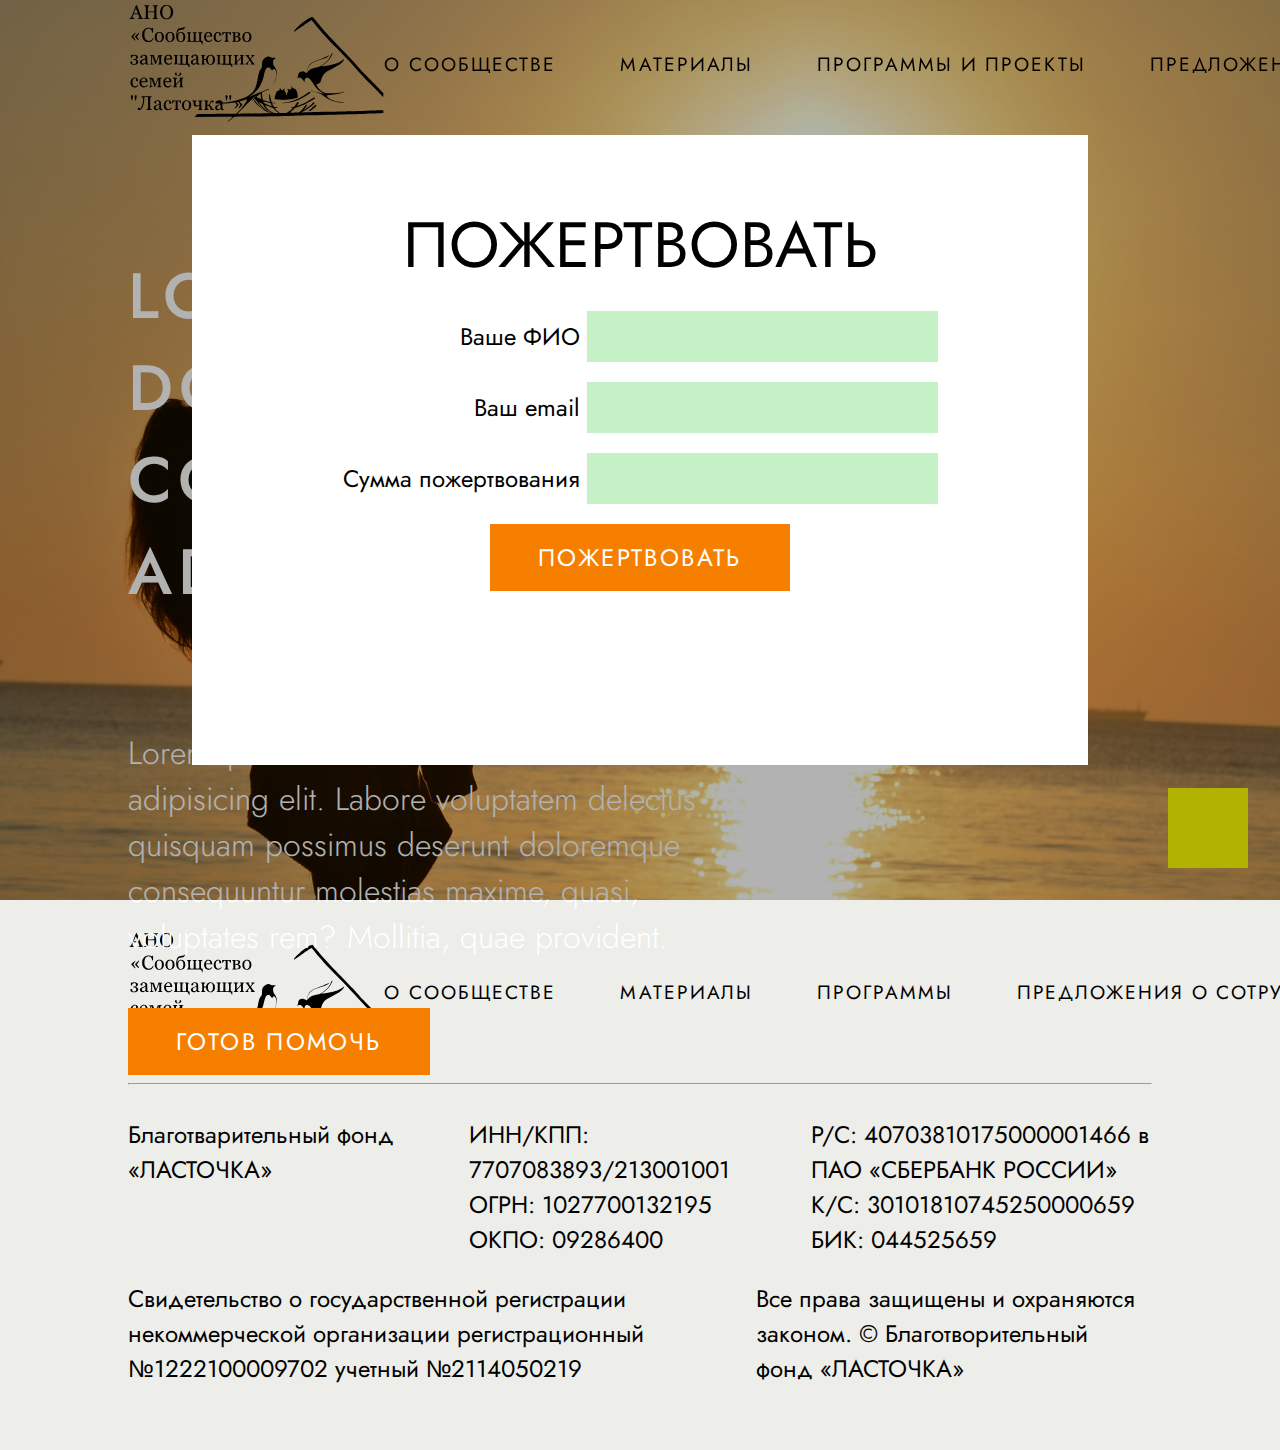
<file: index.html>
<!DOCTYPE html>
<html lang="ru">
  <head>
    <meta charset="UTF-8" />
    <meta http-equiv="X-UA-Compatible" content="IE=edge" />
    <meta name="viewport" content="width=device-width, initial-scale=1.0" />

    <link rel="stylesheet" href="css/variables.css" />
    <link rel="stylesheet" href="css/config.css" />
    <link rel="stylesheet" href="css/fonts.css" />
    <link rel="stylesheet" href="css/media.css" />
    <link rel="stylesheet" href="css/keyframes.css" />
    <link rel="stylesheet" href="css/general.css" />
    <link rel="stylesheet" href="css/header.css" />
    <link rel="stylesheet" href="css/footer.css" />
    <link rel="stylesheet" href="css/blocks/index.css" />
    <link rel="stylesheet" href="css/blocks/nav.css" />
    <link rel="stylesheet" href="css/blocks/button.css" />
    <link rel="stylesheet" href="css/blocks/ready-to-help.css" />
    <link rel="stylesheet" href="css/blocks/modal.css" />
    <link rel="stylesheet" href="css/blocks/logo.css" />

    <title>Index</title>
  </head>
  <body>
    <div class="page">
      <img src="images/index__splash.jpg" alt="" class="page__splash" />
      <!-- <div class="page__splash-overlay"></div> -->

      <header id="header" class="header header_fixed">
        <a href="#" class="logo">
          <img src="icons/logo.svg" alt="" class="logo__img" />
        </a>
        <nav class="nav">
          <ul class="nav__box-1">
            <li class="nav__item">
              <a href="#" class="nav__item-link">О сообществе</a>
              <ul class="nav-dropdown">
                <li class="nav-dropdown__item">
                  <a href="#" class="nav-dropdown__item-link">О сообществе</a>
                </li>
                <li class="nav-dropdown__item">
                  <a href="#" class="nav-dropdown__item-link">Команда</a>
                </li>
                <li class="nav-dropdown__item">
                  <a href="#" class="nav-dropdown__item-link">Цели</a>
                </li>
                <li class="nav-dropdown__item">
                  <a href="#" class="nav-dropdown__item-link">Задачи</a>
                </li>
                <li class="nav-dropdown__item">
                  <a href="#" class="nav-dropdown__item-link"
                    >Уставные документы</a
                  >
                </li>
                <li class="nav-dropdown__item">
                  <a href="#" class="nav-dropdown__item-link">Отчеты</a>
                </li>
                <li class="nav-dropdown__item">
                  <a href="#" class="nav-dropdown__item-link">Контакты</a>
                </li>
                <li class="nav-dropdown__item">
                  <a href="#" class="nav-dropdown__item-link">Партнёры</a>
                </li>
              </ul>
            </li>
            <li class="nav__item">
              <a href="#" class="nav__item-link">Материалы</a>
              <ul class="nav-dropdown">
                <li class="nav-dropdown__item">
                  <a href="#" class="nav-dropdown__item-link">Новости</a>
                </li>
                <li class="nav-dropdown__item">
                  <a href="#" class="nav-dropdown__item-link">Статьи</a>
                </li>
                <li class="nav-dropdown__item">
                  <a href="#" class="nav-dropdown__item-link">Истории</a>
                </li>
                <li class="nav-dropdown__item">
                  <a href="#" class="nav-dropdown__item-link">Литература</a>
                </li>
              </ul>
            </li>
            <li class="nav__item">
              <a href="#" class="nav__item-link">Программы и проекты</a>
              <ul class="nav-dropdown">
                <li class="nav-dropdown__item">
                  <a href="#" class="nav-dropdown__item-link"
                    >Клуб приёмных родителей</a
                  >
                </li>
                <li class="nav-dropdown__item">
                  <a href="#" class="nav-dropdown__item-link"
                    >Ресурсные кружки "На равных"</a
                  >
                </li>
                <li class="nav-dropdown__item">
                  <a href="#" class="nav-dropdown__item-link"
                    >Школа осознанного родительства</a
                  >
                </li>
                <li class="nav-dropdown__item">
                  <a href="#" class="nav-dropdown__item-link"
                    >Постинтернатное сопровождение</a
                  >
                </li>
                <li class="nav-dropdown__item">
                  <a href="#" class="nav-dropdown__item-link"
                    >Помощь в тяжелой жизненной ситуации</a
                  >
                </li>
                <li class="nav-dropdown__item">
                  <a href="#" class="nav-dropdown__item-link"
                    >Консультация специалистов</a
                  >
                </li>
                <li class="nav-dropdown__item">
                  <a href="#" class="nav-dropdown__item-link"
                    >Будущим приёмным родителям</a
                  >
                </li>
              </ul>
            </li>
            <li class="nav__item">
              <a href="#" class="nav__item-link">Предложения о сотрудниках</a>
            </li>
          </ul>
        </nav>
      </header>
      <div class="page__box-1">
        <h1 class="page__title">
          Lorem, ipsum dolor sit amet consectetur adipisicing elit.
        </h1>
        <p class="page__text">
          Lorem ipsum dolor sit amet consectetur adipisicing elit. Labore
          voluptatem delectus quisquam possimus deserunt doloremque consequuntur
          molestias maxime, quasi, voluptates rem? Mollitia, quae provident.
        </p>
        <button class="button button_ready-to-help">Готов помочь</button>
      </div>
      <footer id="footer" class="footer">
        <header id="header" class="header">
          <a href="#" class="logo">
            <img src="icons/logo.svg" alt="" class="logo__img" />
          </a>
          <nav class="nav">
            <ul class="nav__box-1">
              <li class="nav__item">
                <a href="#" class="nav__item-link">О сообществе</a>
              </li>
              <li class="nav__item">
                <a href="#" class="nav__item-link">Материалы</a>
              </li>
              <li class="nav__item">
                <a href="#" class="nav__item-link">Программы</a>
              </li>
              <li class="nav__item">
                <a href="#" class="nav__item-link">Предложения о сотрудниках</a>
              </li>
            </ul>
          </nav>
        </header>

        <hr class="footer__hr" />

        <div class="footer__box-1">
          <div class="footer__box-11">
            <div class="footer__box-111">
              <p class="footer__text">Благотварительный фонд «ЛАСТОЧКА»</p>
            </div>
            <div class="footer__box-111">
              <p class="footer__text">ИНН/КПП: 7707083893/213001001</p>
              <p class="footer__text">ОГРН: 1027700132195</p>
              <p class="footer__text">ОКПО: 09286400</p>
            </div>
            <div class="footer__box-111">
              <p class="footer__text">
                Р/С: 40703810175000001466 в ПАО «СБЕРБАНК РОССИИ»
              </p>
              <p class="footer__text">К/С: 30101810745250000659</p>
              <p class="footer__text">БИК: 044525659</p>
            </div>
          </div>

          <div class="footer__box-12">
            <p class="footer__text">
              Свидетельство о государственной регистрации некоммерческой
              организации регистрационный №1222100009702 учетный №2114050219
            </p>
            <p class="footer__text">
              Все права защищены и охраняются законом. © Благотворительный фонд
              «ЛАСТОЧКА»
            </p>
          </div>
        </div>
      </footer>

      <button id="ready-to-help" class="ready-to-help"></button>

      <div id="modal" class="modal">
        <div class="modal__inner">
          <h1>ПОЖЕРТВОВАТЬ</h1>
          <div class="modal__inner-align">
            
            <label
              >Ваше ФИО <input class="modal__inner-input" type="text"
            /></label>
            <label
              >Ваш email <input class="modal__inner-input" type="email"
            /></label>
            <label
              >Сумма пожертвования
              <input class="modal__inner-input" type="number"
            /></label>
          </div>
            <button class="button button_ready-to-help">ПОЖЕРТВОВАТЬ</button>
          
        </div>
      </div>
    </div>

    <script src="js/general.js"></script>
    <script src="js/modal.js"></script>
  </body>
</html>
</file>
<file: css/variables.css>
:root {
    --selection__color: #fff;
    --selection__background-color: #000;

    --min-width: 280px;
    --font-family: 'Jost', sans-serif;
    --font-size: 16px;
    --font-weight: 400;
    --text-transform: none;
    --letter-spacing: 0;

    --color: #000;
    --background-color: #fff;

    --h1__font-size: 64px;
    --h2__font-size: 32px;
    --h3__font-size: 24px;

    --header__height: 128px;
    
    --p__font-size: 32px;
}
</file>
<file: css/config.css>
*,
*::before,
*::after {
  box-sizing: border-box;
}

::selection {
  color: var(--selection__color);
  background-color: var(--selection__background-color);
}

html {
  scroll-behavior: smooth;
}

body {
  margin: 0;

  position: relative;

  min-width: var(--min-width);

  font-family: var(--font-family);
  font-size: var(--font-size);
  font-weight: var(--font-weight);

  text-transform: var(--text-transform);
  letter-spacing: var(--letter-spacing);

  color: var(--color);
  background-color: var(--background-color);
}

body,
.page {
  min-height: 100vh;
}

svg,
img,
video,
a {
  display: block;
}

img,
video {
  object-fit: cover;
}

a {
  text-decoration: none;

  color: inherit;

  outline: none;
}

input,
button {
  padding: 0;

  font-family: inherit;
  font-size: inherit;
  font-weight: inherit;

  text-transform: inherit;
  letter-spacing: inherit;

  background: none;

  border: none;
  outline: none;
}

button {
  cursor: pointer;
}

/* ul,
ol {
  margin: 0;
  padding: 0;

  list-style-type: none;
} */

h1,
h2,
h3,
h4,
h5,
h6,
p {
  margin: 0;

  font-size: inherit;
  font-weight: inherit;
}

h1 {
  font-size: var(--h1__font-size);
}

h2 {
  font-size: var(--h2__font-size);
}

h3 {
  font-size: var(--h3__font-size);
}

p {
  font-size: var(--p__font-size);
}
</file>
<file: css/fonts.css>
/* FONTS */

@font-face {
  font-family: "Jost";
  font-style: normal;
  font-weight: 300;
  src: url("../fonts/jost_light.woff2") format("woff2");
}

@font-face {
  font-family: "Jost";
  font-style: normal;
  font-weight: 400;
  src: url("../fonts/jost_regular.woff2") format("woff2");
}

@font-face {
  font-family: "Jost";
  font-style: normal;
  font-weight: 500;
  src: url("../fonts/jost_medium.woff2") format("woff2");
}

@font-face {
  font-family: "Jost";
  font-style: normal;
  font-weight: 500;
  src: url("../fonts/jost_medium.woff2") format("woff2");
}

@font-face {
  font-family: "Jost";
  font-style: normal;
  font-weight: 600;
  src: url("../fonts/jost_semibold.woff2") format("woff2");
}
</file>
<file: css/media.css>
@media (max-width: 4096px) {
  :root {
  }
}

@media (max-width: 2560px) {
  :root {
  }
}

@media (max-width: 1920px) {
  :root {
  }
}

@media (max-width: 1600px) {
  :root {
  }
}

@media (max-width: 1400px) {
  :root {
  }
}

@media (max-width: 1200px) {
  :root {
  }
}

@media (max-width: 992px) {
  :root {
  }
}

@media (max-width: 768px) {
  :root {
  }
}

@media (max-width: 576px) {
  :root {
  }
}

@media (max-width: 320px) {
  :root {
  }
}

@media (max-width: 280px) {
  :root {
  }
}
</file>
<file: css/keyframes.css>
@keyframes readyToHelp {
  0% {
    border-radius: 50%;
  }
  100% {
    border-radius: 30% 70% 70% 30% / 30% 30% 70% 70%;
  }
}
</file>
<file: css/general.css>
.page {
  position: relative;

  display: flex;
  flex-direction: column;

  justify-content: space-between;
}

.page__title {
  margin-bottom: 64px;

  text-transform: uppercase;
  letter-spacing: .1em;
}

.container {
  margin-right: auto;
  margin-left: auto;

  max-width: 1440px;
  width: 100%;
}

.main {
  margin-bottom: 64px;
}
</file>
<file: css/header.css>
.header {
  width: 100%;  

  display: flex;

  align-items: center;
  justify-content: space-between;
}

.header.header_px {
  padding-top: 64px;
  padding-bottom: 64px;
}

.header.header_fixed {
  padding-right: 128px;
  padding-left: 128px;

  position: fixed;

  top: 0;
  left: 0;

  height: var(--header__height);

  z-index: 100
}
</file>
<file: css/footer.css>
.footer {
  padding-top: 32px;
  padding-bottom: 64px;
  padding-right: 128px;
  padding-left: 128px;

  background-color: #edede9;
}

.footer__box-1 {
  display: flex;
  flex-direction: column;
}

.footer__box-11 {
  margin-bottom: 24px;

  display: grid;
  grid-template-columns: 1fr 1fr 1fr;
}

.footer__box-12 {
  display: flex;
  
  justify-content: space-between;
}

.footer__text {
  font-size: 24px;
}

.footer__hr {
  margin-top: 32px;
  margin-bottom: 32px;
}
</file>
<file: css/blocks/index.css>
.page__splash {
  width: 100%;
  height: 100vh;
}

.page__splash-overlay {
  position: absolute;
  
  top: 0;
  right: 0;
  bottom: 0;
  left: 0;

  background-color: rgba(0, 0, 0, .3);
}

.page__box-1 {
  position: absolute;

  top: 40%;
  left: 128px;

  transform: translate(0, -40%);

  width: 50%;

  display: flex;
  flex-direction: column;

  align-items: flex-start;

  row-gap: 48px;
}

.page__title {
  font-weight: 500;

  color: #fff;
}

.page__text {
  font-size: 32px;
  font-weight: 300;

  color: #fff;
}
</file>
<file: css/blocks/nav.css>
/* NAV */

.nav ul {
  margin: 0;
  padding: 0;

  display: flex;

  align-items: center;

  column-gap: 64px;

  list-style-type: none;
}

.nav ul li ul {
  position: absolute;

  /* top: 48px; */
  left: 0;

  display: none;
}

.nav ul li:hover > ul {
  display: block;
}

.nav__item {
  position: relative;
}

/* .nav__item.nav__item_active .nav__item-link {
  color: #EBEBEB;
}

.nav__item:hover .nav__item-link {
  color: #EBEBEB;
} */

.nav__item-link {
  font-size: calc(12px + (24 - 12) * (100vw - 320px) / (1920 - 320));

  text-transform: uppercase;
  letter-spacing: 0.1em;
  white-space: nowrap;

  /* color: #fff; */

  transition: color 0.5s ease-in-out;
}

/* NAV-DROPDOWN */

.nav-dropdown {
  display: flex;
  flex-direction: column;
}

.nav-dropdown__item {
  margin-bottom: 16px;
}

.nav-dropdown__item-link {
  font-size: 24px;

  text-transform: uppercase;
  letter-spacing: 0.1em;
  white-space: nowrap;

  /* color: #fff; */

  transition: color 0.5s ease-in-out;
}
</file>
<file: css/blocks/button.css>
.button {
  transition: color .5s ease-in-out, background-color .5s ease-in-out;
}

.button.button_ready-to-help {
  padding: 16px 48px;

  font-size: 24px;
  text-transform: uppercase;
  letter-spacing: .1em;

  color: #fff;
  background-color: #F77F00;
}
</file>
<file: css/blocks/ready-to-help.css>
.ready-to-help {
  position: fixed;

  right: 32px;
  bottom: 32px;

  width: 80px;
  height: 80px;

  background-color: yellow;

  animation: readyToHelp 1.5s ease-in-out infinite alternate;
}
</file>
<file: css/blocks/modal.css>
#modal  {
 display: flex;
 align-items: center;
 justify-content: center;

  position: fixed;

  z-index: 1000;

  top: 0;
  right: 0;
  bottom: 0;
  left: 0;

  background-color: rgba(0, 0, 0, .3);
}

.modal__inner{
  padding: 64px;
  background-color: white;
  display: flex;
  flex-direction: column;
  align-items: center;
  row-gap: 20px;
  width: 70%;
  height: 70%;
}

.modal__inner-align{
  display: flex;
  flex-direction: column;
  align-items: flex-end;
  row-gap: 20px;
}

.modal__inner-input{
  padding: 8px 32px;
  background-color: rgb(198, 240, 198);
  font-size: 24px;
}

label{
  font-size: 24px;
}
</file>
<file: css/blocks/logo.css>
.logo__img {
  width: 256px;
}
</file>
